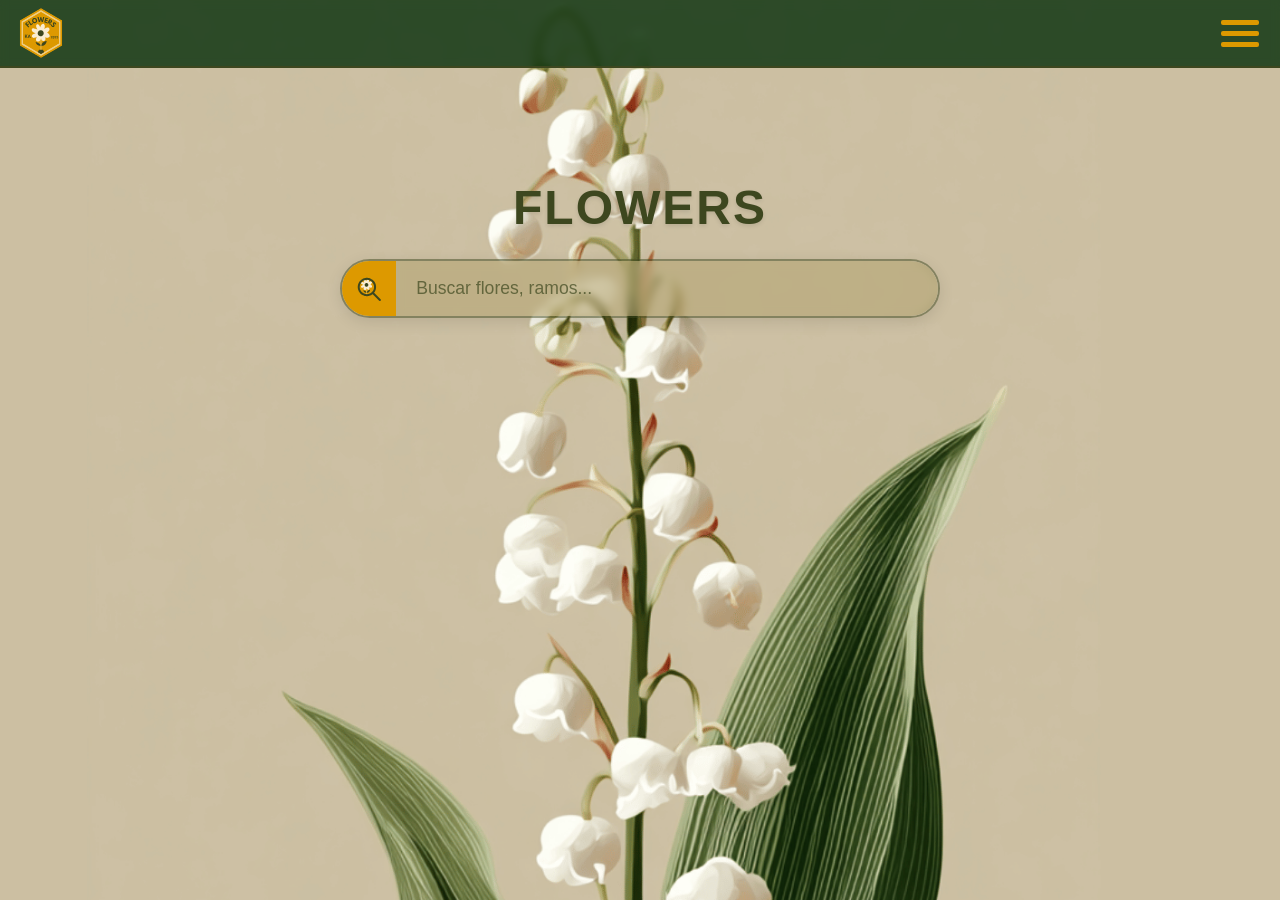
<file: flowers-app/index.html>
<!DOCTYPE html>
<html lang="en">

<head>
    <meta charset="UTF-8">
    <meta name="viewport" content="width=device-width, initial-scale=1.0">
    <meta name="description" content="Web para apreciar las flores">
    <title>Flowers</title>
    <link rel="stylesheet" href="./css/style.css">
    <script src="./js/main.js" defer></script>
</head>

<body>
    <header>
        <div class="glass-panel">
            <div class="logo-container">
                <a href="./index.html">
                    <img src="./assets/icons/flowers-logo.svg" alt="logo flor" width="50px" height="50px"
                        loading="lazy">
                </a>
            </div>
            <button class="hamburguer-menu" aria-label="Abrir menú">
                <span></span>
                <span></span>
                <span></span>
            </button>
        </div>
        <nav class="mobile-navbar">
            <ul>
                <li><a href="#">Inicio</a></li>
                <li><a href="#">Galería</a></li>
                <li><a href="#">Contacto</a></li>
            </ul>
        </nav>
    </header>
    <main>
        <section class="search">
            <h2>FLOWERS</h2>
            <form role="search" class="search-form">
                <div class="search-frame">
                    <input type="search" id="site-search" name="q" placeholder="Buscar flores, ramos..."
                        aria-label="Buscar contenido en el sitio">
                    <button type="submit"><img src="./assets/icons/search-icon.svg" alt="icono de búsqueda"
                            height="30px" width="30px">
                    </button>
                </div>
            </form>
        </section>
    </main>
    <footer></footer>
</body>

</html>
</file>
<file: flowers-app/css/style.css>
:root {
    /* Paleta de colores */
    --bg-color: #f4fff5;
    --branding-color: #dd9900;
    --text-color: #faedd2;
    --primary-text: #3d471f;

    /* Efectos glass */
    --glass-bg: rgba(2, 42, 7, 0.789);
    --glass-border: #3d471f;
    --glass-blur: 5px;

    /* Inputs y UI */
    --input-bg: rgba(181, 165, 116, 0.6);
    --input-focus-bg: rgb(181, 165, 116);
    --overlay-bg: rgba(0, 0, 0, 0.6);

    /* Espaciados */
    --header-height: 60px;
    --border-radius-lg: 30px;
}

* {
    margin: 0;
    padding: 0;
    box-sizing: border-box;
}

body {
    min-height: 100dvh;
    display: flex;
    flex-direction: column;
    background: var(--bg-color);
    overflow-x: hidden;
    background-color: #2f700eaf;
    font-family: 'Segoe UI', Tahoma, Geneva, Verdana, sans-serif;
}

.glass {
    background-color: var(--glass-bg);
    backdrop-filter: blur(var(--glass-blur));
}

.flex-center {
    display: flex;
    align-items: center;
    justify-content: center;
}

/*===================== HEADER =====================*/
header {
    position: fixed;
    top: 0;
    z-index: 100;
    width: 100%;
    color: var(--text-color);
}

.glass-panel {
    display: flex;
    align-items: center;
    justify-content: space-between;
    border-bottom: 2px solid var(--glass-border);
    padding: 0.5rem 1rem;
    position: relative;
    z-index: 20;
    background-color: var(--glass-bg);
    backdrop-filter: blur(var(--glass-blur));
}

.logo-container a {
    display: flex;
    align-items: center;
    justify-content: center;
    transition: opacity 0.3s ease;
}

.logo-container:hover a {
    opacity: 0.8;
}

.hamburguer-menu {
    background: none;
    border: none;
    display: flex;
    flex-direction: column;
    cursor: pointer;
    gap: 6px;
    padding: 5px;
}

.hamburguer-menu span {
    width: 30px;
    height: 3px;
    background-color: var(--branding-color);
    border-radius: 2px;
    transition: transform 0.3s ease-in-out, opacity 0.3s ease-in-out;
}

/* Animaciones del menú hamburguesa */
.hamburguer-menu.active span:nth-child(1) {
    transform: translateY(9px) rotate(-45deg);
}

.hamburguer-menu.active span:nth-child(2) {
    opacity: 0;
}

.hamburguer-menu span {
    width: 38px;
    height: auto;
    background-color: transparent;
    border-bottom: 5px solid var(--branding-color);
}

.hamburguer-menu.active span:nth-child(1) {
    transform: translateY(10px) rotate(-33deg);
}

.hamburguer-menu.active span:nth-child(3) {
    transform: translateY(-10px) rotate(33deg);
}


.mobile-navbar {
    position: fixed;
    right: 0;
    top: 0;
    width: 100%;
    height: 100dvh;
    padding-top: 6rem;
    background-color: var(--overlay-bg);
    backdrop-filter: blur(var(--glass-blur));
    transform: translateX(100%);
    transition: transform 0.4s cubic-bezier(0.4, 0, 0.2, 1);
    z-index: 10;
    overflow-y: auto;
}

.mobile-navbar.active {
    transform: translateX(0);
}

.mobile-navbar ul {
    list-style: none;
    display: flex;
    flex-direction: column;
    align-items: center;
    gap: 1.5rem;
    padding: 1rem 0;
}

.mobile-navbar a {
    color: #fff;
    text-decoration: none;
    font-size: 1.5rem;
    font-weight: 600;
    transition: color 0.3s, transform 0.2s;
    display: inline-block;
}

.mobile-navbar a:hover {
    color: var(--branding-color);
    transform: scale(1.05);
}


/*===================== MAIN =====================*/
main {
    flex: 1;
}

.search {
    padding-top: 20dvh;
    display: flex;
    flex-direction: column;
    align-items: center;
    gap: 1.5rem;
    font-size: 2rem;
    color: var(--primary-text);

    background-image: url('../assets/images/backgrounds/background-mobile.png');
    background-size: cover;
    background-position: center;
    min-height: 100dvh;
}

.search h2 {
    font-weight: 800;
    letter-spacing: 2px;
    text-shadow: 0 2px 4px rgba(0, 0, 0, 0.1);
}

.search-form {
    width: 90%;
    max-width: 600px;
}

.search-frame {
    display: flex;
    flex-direction: row-reverse;
    border-radius: var(--border-radius-lg);
    border: 2px solid rgba(61, 71, 31, 0.5);
    box-shadow: 0 4px 15px rgba(0, 0, 0, 0.1);
    transition: box-shadow 0.3s ease, border-color 0.3s ease;
    overflow: hidden;
}

.search-frame:focus-within {
    box-shadow: 0 6px 20px rgba(0, 0, 0, 0.15);
    border-color: var(--branding-color);
}

.search-frame input {
    border: none;
    background: var(--input-bg);
    backdrop-filter: blur(4px);
    height: 55px;
    width: 100%;
    padding: 0 20px;
    font-size: 1.1rem;
    color: var(--primary-text);
    transition: background-color 0.3s ease;
}

.search-frame input::placeholder {
    color: rgba(61, 71, 31, 0.7);
}

.search-frame input:focus {
    outline: none;
    background-color: var(--input-focus-bg);
}

.search-frame button {
    border: none;
    background: var(--branding-color);
    cursor: pointer;
    width: 60px;
    display: flex;
    align-items: center;
    justify-content: center;
    transition: background-color 0.3s;
}

.search-frame button:hover {
    background-color: #c28600;
}

.search-frame button img {
    width: 24px;
    height: 24px;
}
</file>
